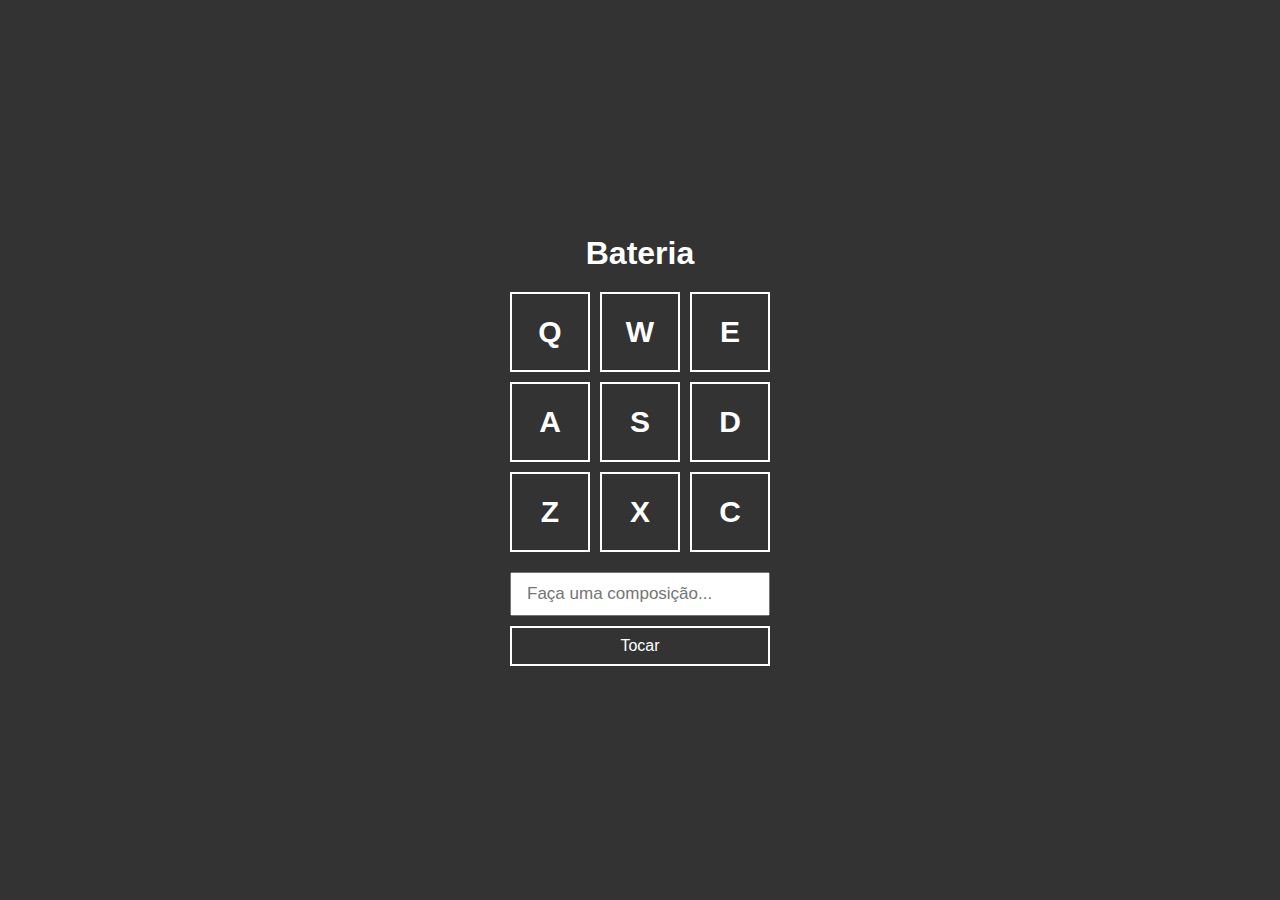
<file: Dia1/index.html>
<!DOCTYPE html>
<html lang="pt">
  <head>
    <meta charset="UTF-8" />
    <meta http-equiv="X-UA-Compatible" content="IE=edge" />
    <meta name="viewport" content="width=device-width, initial-scale=1.0" />
    <title>Bateria</title>
    <link rel="stylesheet" href="style.css" />
  </head>

  <body>
    <h1>Bateria</h1>

    <div class="keys">
      <div data-key="keyq" class="key">Q</div>
      <div data-key="keyw" class="key">W</div>
      <div data-key="keye" class="key">E</div>

      <div data-key="keya" class="key">A</div>
      <div data-key="keys" class="key">S</div>
      <div data-key="keyd" class="key">D</div>

      <div data-key="keyz" class="key">Z</div>
      <div data-key="keyx" class="key">X</div>
      <div data-key="keyc" class="key">C</div>
    </div>
    <div class="composer">
      <input type="text" id="input" placeholder="Faça uma composição..." />
      <button>Tocar</button>
    </div>

    <!-- <footer>Criado pela B7Web</footer> -->

    <audio id="s_keyq" src="sounds/keyq.wav"></audio>
    <audio id="s_keyw" src="sounds/keyw.wav"></audio>
    <audio id="s_keye" src="sounds/keye.wav"></audio>
    <audio id="s_keya" src="sounds/keya.wav"></audio>
    <audio id="s_keys" src="sounds/keys.wav"></audio>
    <audio id="s_keyd" src="sounds/keyd.wav"></audio>
    <audio id="s_keyz" src="sounds/keyz.wav"></audio>
    <audio id="s_keyx" src="sounds/keyx.wav"></audio>
    <audio id="s_keyc" src="sounds/keyc.wav"></audio>

    <script src="script.js"></script>
  </body>
</html>
</file>
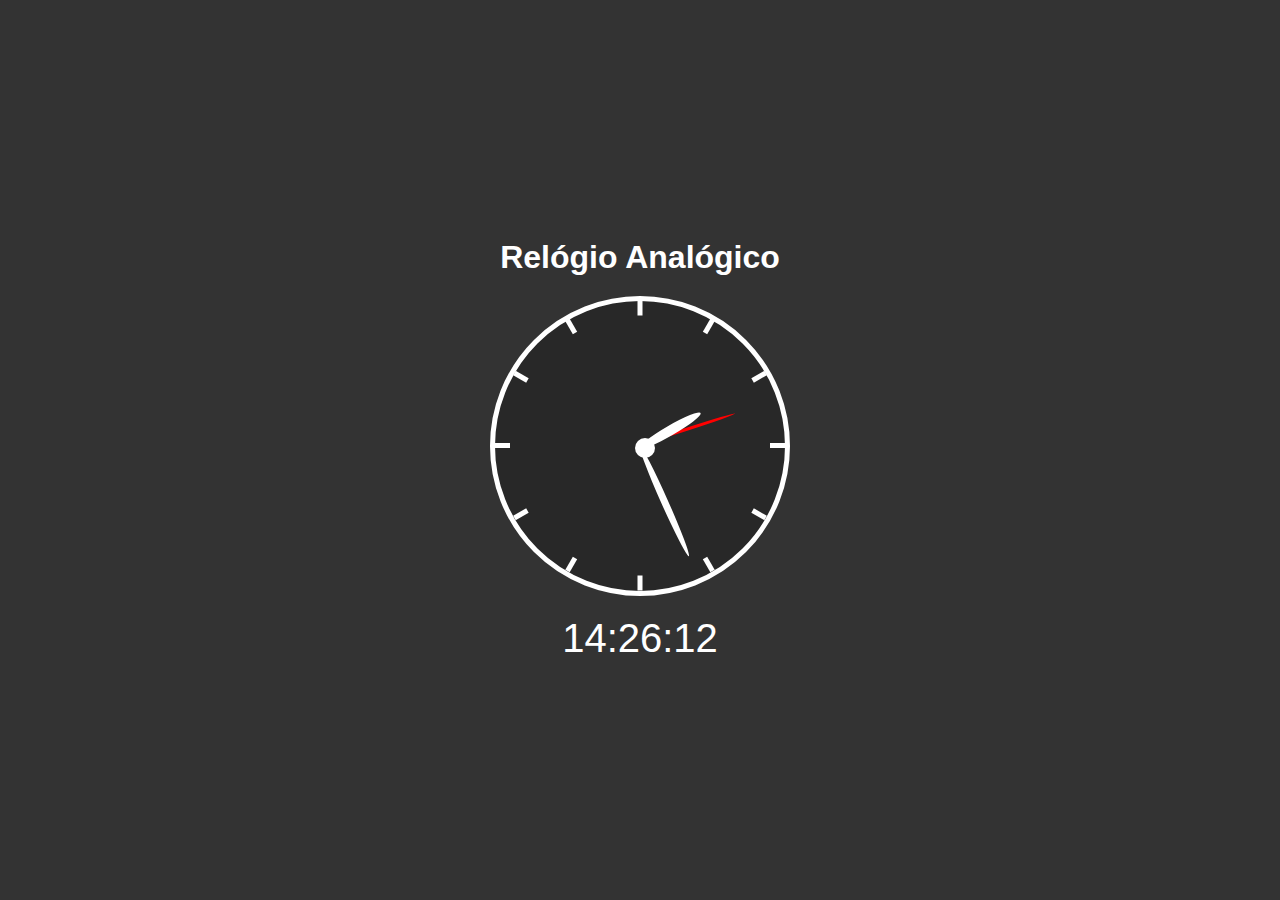
<file: Dia2/index.html>
<!DOCTYPE html>
<html lang="pt">
  <head>
    <meta charset="UTF-8" />
    <meta http-equiv="X-UA-Compatible" content="IE=edge" />
    <meta name="viewport" content="width=device-width, initial-scale=1.0" />
    <title>Relógio Analógico</title>
    <link rel="stylesheet" href="style.css" />
  </head>
  <body>
    <h1>Relógio Analógico</h1>

    <div class="relogio">
      <div class="riscos">
        <div class="risco" style="transform: rotate(0deg)">
          <div class="ponto"></div>
        </div>
        <div class="risco" style="transform: rotate(30deg)">
          <div class="ponto"></div>
        </div>
        <div class="risco" style="transform: rotate(60deg)">
          <div class="ponto"></div>
        </div>
        <div class="risco" style="transform: rotate(90deg)">
          <div class="ponto"></div>
        </div>
        <div class="risco" style="transform: rotate(120deg)">
          <div class="ponto"></div>
        </div>
        <div class="risco" style="transform: rotate(150deg)">
          <div class="ponto"></div>
        </div>
        <div class="risco" style="transform: rotate(180deg)">
          <div class="ponto"></div>
        </div>
        <div class="risco" style="transform: rotate(210deg)">
          <div class="ponto"></div>
        </div>
        <div class="risco" style="transform: rotate(240deg)">
          <div class="ponto"></div>
        </div>
        <div class="risco" style="transform: rotate(270deg)">
          <div class="ponto"></div>
        </div>
        <div class="risco" style="transform: rotate(300deg)">
          <div class="ponto"></div>
        </div>
        <div class="risco" style="transform: rotate(330deg)">
          <div class="ponto"></div>
        </div>
      </div>
      <div class="ponteiros">
        <div class="p p_s"></div>
        <div class="p p_m"></div>
        <div class="p p_h"></div>
        <div class="encaixe"></div>
      </div>
    </div>
    <div class="digital">--:--:--</div>

    <!-- <footer>Criado pela B7Web</footer> -->

    <script src="script.js"></script>
  </body>
</html>
</file>
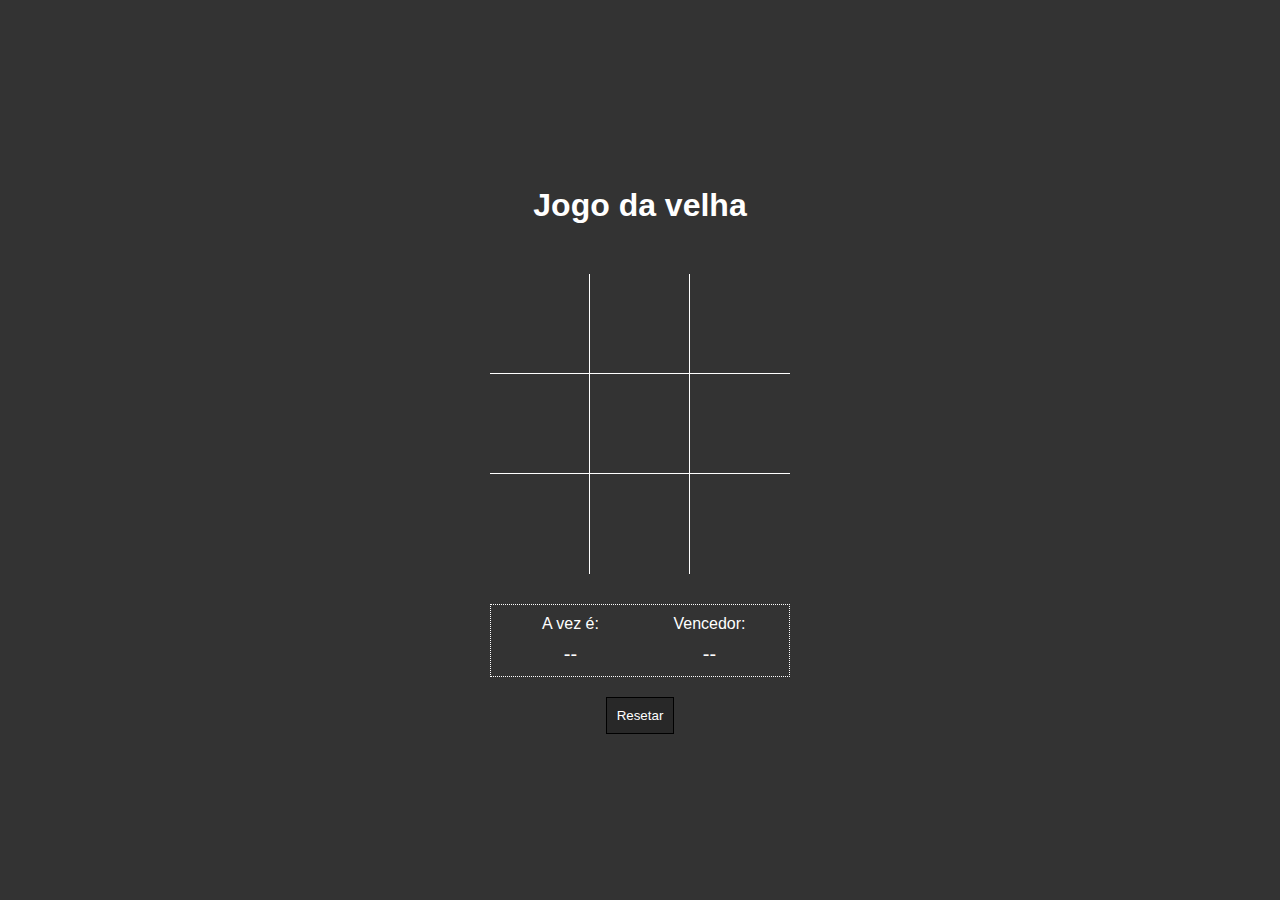
<file: Dia4/index.html>
<!DOCTYPE html>
<html lang="pt">
<head>
    <meta charset="UTF-8">
    <meta http-equiv="X-UA-Compatible" content="IE=edge">
    <meta name="viewport" content="width=device-width, initial-scale=1.0">
    <title>Jogo da velha</title>
    <link rel="stylesheet" href="style.css" />
</head>
<body>
    <h1>Jogo da velha</h1>

    <div class="area">
        <div data-item="a1" class="item b r"></div>
        <div data-item="a2" class="item b r"></div>
        <div data-item="a3" class="item b"></div>

        <div data-item="b1" class="item b r"></div>
        <div data-item="b2" class="item b r"></div>
        <div data-item="b3" class="item b"></div>

        <div data-item="c1" class="item r"></div>
        <div data-item="c2" class="item r"></div>
        <div data-item="c3" class="item"></div>
    </div>

    <div class="info">
        <div class="infoitem">
            <div class="infotitulo">A vez é:</div>
            <div class="infocorpo vez">--</div>
        </div>
        <div class="infoitem">
            <div class="infotitulo">Vencedor:</div>
            <div class="infocorpo resultado">--</div>
        </div>
    </div>

    <button class="reset">Resetar</button>

    <script src="script.js"></script>
</body>
</html>
</file>
<file: Dia1/style.css>
* {
    margin: 0;
    padding: 0;
    box-sizing: border-box;
}
body {
    display: flex;
    min-height: 100vh;
    justify-content: center;
    align-items: center;
    flex-direction: column;
    background-color: #333;
    font-family: Arial, Helvetica, sans-serif;
}

h1 {
    color: #fff;
    margin-bottom: 20px;
}
.keys {
    display: grid;
    grid-template-columns: repeat(3, 1fr);
    gap: 10px;
}
.key {
    width: 80px;
    height: 80px;
    border: 2px solid #fff;
    color: #fff;
    display: flex;
    justify-content: center;
    align-items: center;
    font-size: 30px;
    font-weight: bold;
}
.key.active {
    border: 2px solid #ff0;
    color: #ff0;
}

.composer {
    width: 260px;
    margin-top: 20px;
}
.composer #input {
    width: 100%;
    outline: none;
    font-size: 17px;
    padding: 10px 15px;
}
.composer button {
    width: 100%;
    height: 40px;
    background: none;
    border: 2px solid #fff;
    color: #fff;
    font-size: 16px;
    margin-top: 10px;
    cursor: pointer;
}
.composer button:hover {
    background-color: rgba(0, 0, 0, 0.2);
}

footer {
    margin-top: 20px;
    color: #fff;
    font-size: 13px;
}
</file>
<file: Dia2/style.css>
* {
    margin: 0;
    padding: 0;
    box-sizing: border-box;
}

body {
    display: flex;
    min-height: 100vh;
    justify-content: center;
    align-items: center;
    flex-direction: column;
    background-color: #333;
    font-family: Arial, Helvetica, sans-serif;
}

h1 {
    color: #FFF;
    margin-bottom: 20px;
}

.relogio {
    width: 300px;
    height: 300px;
    border: 5px solid #FFF;
    border-radius: 50%;
    background-color: rgba(0, 0, 0, 0.2);
}

.riscos {
    width: 100%;
    height: 100%;
    padding-left: 50%;
    padding-top: 50%;
    margin-top: -3px;
}
.risco {
    width: 145px;
    height: 5px;
    position: absolute;
    transform-origin: left;
    display: flex;
    justify-content: flex-end;
}
.risco .ponto {
    width: 15px;
    height: 100%;
    background-color: #FFF;
}

.ponteiros {
    width: 100%;
    height: 100%;
    padding-left: 50%;
    padding-top: 50%;
    margin-top: -100%;
}
.p {
    transform-origin: left;
    transform: rotate(0deg);
    border-radius: 50%;
    position: absolute;
}

.p_s {
    width: 100px;
    height: 3px;
    background-color: #F00;
}
.p_m {
    width: 120px;
    height: 7px;
    background-color: #FFF;
}
.p_h {
    width: 70px;
    height: 10px;
    background-color: #FFF;
}
.encaixe {
    width: 20px;
    height: 20px;
    background-color: #FFF;
    border-radius: 50%;
    position: absolute;
    margin-top: -5px;
    margin-left: -5px;
}
.digital {
    color: #FFF;
    font-size: 40px;
    margin-top: 20px;
}

footer {
    margin-top: 20px;
    color: #FFF;
    font-size: 13px;
}
</file>
<file: Dia4/style.css>
* {
    margin: 0;
    padding: 0;
    box-sizing: border-box;
}

body {
    display: flex;
    min-height: 100vh;
    justify-content: center;
    align-items: center;
    flex-direction: column;
    background-color: #333;
    font-family: Arial, Helvetica, sans-serif;
}

h1 {
    color: #FFF;
    margin: 20px 0;
}

.area {
    width: 300px;
    display: grid;
    grid-template-columns: repeat(3, 1fr);
    margin-top: 30px;
}
.area .item {
    width: 100px;
    height: 100px;
    display: flex;
    justify-content: center;
    align-items: center;
    font-size: 60px;
    font-weight: bold;
    color: #FFF;
    cursor: pointer;
}
.item:hover {
    background-color: rgba(0, 0, 0, 0.1);
}

.item.t {
    border-top: 1px solid #FFF;
}
.item.l {
    border-left: 1px solid #FFF;
}
.item.r {
    border-right: 1px solid #FFF;
}
.item.b {
    border-bottom: 1px solid #FFF;
}

.info {
    width: 300px;
    display: flex;
    margin-top: 30px;
    border: 1px dotted #FFF;
    padding: 10px;
}
.infoitem {
    flex: 1;
}
.infotitulo {
    text-align: center;
    color: #FFF;
    margin-bottom: 10px;
}
.infocorpo {
    text-align: center;
    color: #FFF;
    font-size: 20px;
}

.reset {
    border: 1px solid #000;
    background-color: rgba(0, 0, 0, 0.2);
    color: #FFF;
    padding: 10px;
    margin-top: 20px;
}
</file>
